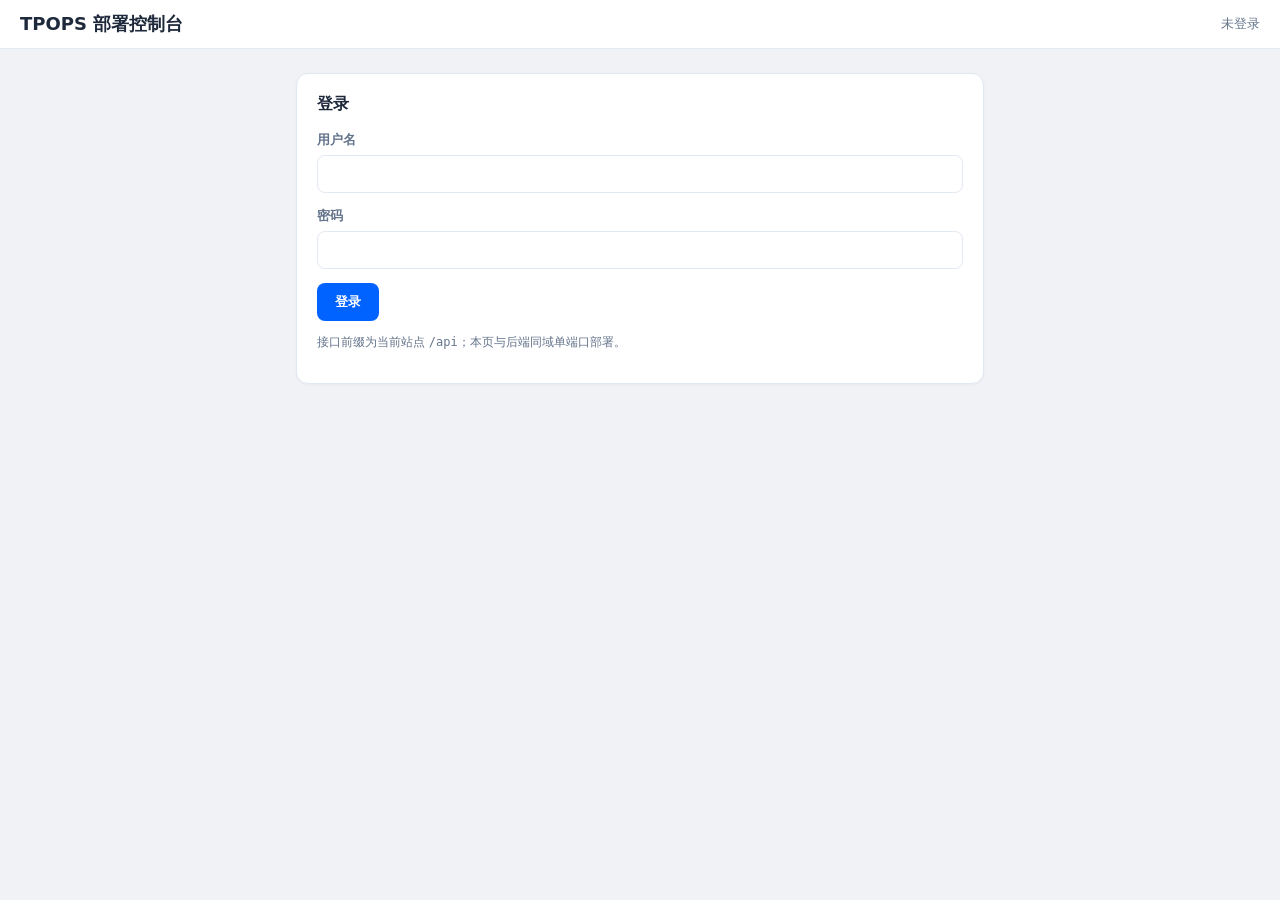
<file: go/web/static/index.html>
<!DOCTYPE html>
<html lang="zh-CN">
<head>
  <meta charset="UTF-8" />
  <meta name="viewport" content="width=device-width, initial-scale=1.0" />
  <title>TPOPS 部署</title>
  <style>
    :root { --bg:#f0f2f5; --card:#fff; --b:#e2e8f0; --txt:#1e293b; --muted:#64748b; --blue:#0062ff; }
    * { box-sizing: border-box; }
    body { margin:0; font-family: "PingFang SC","Microsoft YaHei",system-ui,sans-serif; background:var(--bg); color:var(--txt); min-height:100vh; }
    header { background:var(--card); border-bottom:1px solid var(--b); padding:12px 20px; display:flex; align-items:center; justify-content:space-between; }
    header h1 { margin:0; font-size:18px; font-weight:700; }
    main { max-width:720px; margin:24px auto; padding:0 16px; }
    .card { background:var(--card); border:1px solid var(--b); border-radius:12px; padding:20px; box-shadow:0 1px 3px rgba(0,0,0,.04); }
    label { display:block; font-size:13px; font-weight:600; color:var(--muted); margin-bottom:6px; }
    input { width:100%; padding:10px 12px; border:1px solid var(--b); border-radius:8px; margin-bottom:14px; font-size:14px; }
    button { background:var(--blue); color:#fff; border:none; padding:10px 18px; border-radius:8px; font-weight:600; cursor:pointer; }
    button:disabled { opacity:.6; cursor:not-allowed; }
    .hint { font-size:12px; color:var(--muted); margin-top:12px; line-height:1.5; }
    pre { background:#0f172a; color:#e2e8f0; padding:12px; border-radius:8px; overflow:auto; font-size:12px; max-height:40vh; }
    .ok { color:#16a34a; font-size:13px; margin-top:8px; }
    .err { color:#dc2626; font-size:13px; margin-top:8px; }
  </style>
</head>
<body>
  <header>
    <h1>TPOPS 部署控制台</h1>
    <span id="who" style="font-size:13px;color:var(--muted);">未登录</span>
  </header>
  <main>
    <div class="card" id="loginCard">
      <h2 style="margin:0 0 16px;font-size:16px;">登录</h2>
      <label>用户名</label>
      <input id="user" type="text" autocomplete="username" />
      <label>密码</label>
      <input id="pass" type="password" autocomplete="current-password" />
      <button id="btn" type="button">登录</button>
      <p class="hint">接口前缀为当前站点 <code>/api</code>；本页与后端同域单端口部署。</p>
      <p id="msg" class="err" style="display:none;"></p>
    </div>
    <div class="card" id="dashCard" style="display:none;margin-top:16px;">
      <h2 style="margin:0 0 12px;font-size:16px;">会话</h2>
      <p class="ok" id="ok"></p>
      <p style="font-size:13px;color:var(--muted);margin:8px 0;">GET /api/deployment/tasks/ 示例：</p>
      <pre id="out">{}</pre>
      <button type="button" id="logout" style="margin-top:12px;background:#64748b;">退出（清除本地 token）</button>
    </div>
  </main>
  <script>
    (function () {
      var api = '';
      function token() { return localStorage.getItem('tpops_access') || ''; }
      function setWho() {
        var t = token();
        document.getElementById('who').textContent = t ? '已登录' : '未登录';
        document.getElementById('loginCard').style.display = t ? 'none' : 'block';
        document.getElementById('dashCard').style.display = t ? 'block' : 'none';
        if (t) loadTasks();
      }
      function showErr(m) {
        var el = document.getElementById('msg');
        el.style.display = m ? 'block' : 'none';
        el.textContent = m || '';
      }
      async function loadTasks() {
        var r = await fetch(api + '/api/deployment/tasks/', { headers: { 'Authorization': 'Bearer ' + token() } });
        var j = await r.json().catch(function(){ return {}; });
        document.getElementById('out').textContent = JSON.stringify(j, null, 2);
      }
      document.getElementById('btn').onclick = async function () {
        var u = document.getElementById('user').value.trim();
        var p = document.getElementById('pass').value;
        showErr('');
        document.getElementById('btn').disabled = true;
        try {
          var r = await fetch(api + '/api/auth/login/', {
            method: 'POST',
            headers: { 'Content-Type': 'application/json' },
            body: JSON.stringify({ username: u, password: p })
          });
          var data = await r.json();
          if (!r.ok) throw new Error(data.detail || JSON.stringify(data));
          localStorage.setItem('tpops_access', data.token.access);
          if (data.token.refresh) localStorage.setItem('tpops_refresh', data.token.refresh);
          document.getElementById('ok').textContent = '欢迎，' + (data.user && data.user.username || u);
          setWho();
        } catch (e) {
          showErr(e.message || '登录失败');
        } finally {
          document.getElementById('btn').disabled = false;
        }
      };
      document.getElementById('logout').onclick = function () {
        localStorage.removeItem('tpops_access');
        localStorage.removeItem('tpops_refresh');
        setWho();
      };
      setWho();
    })();
  </script>
</body>
</html>
</file>
